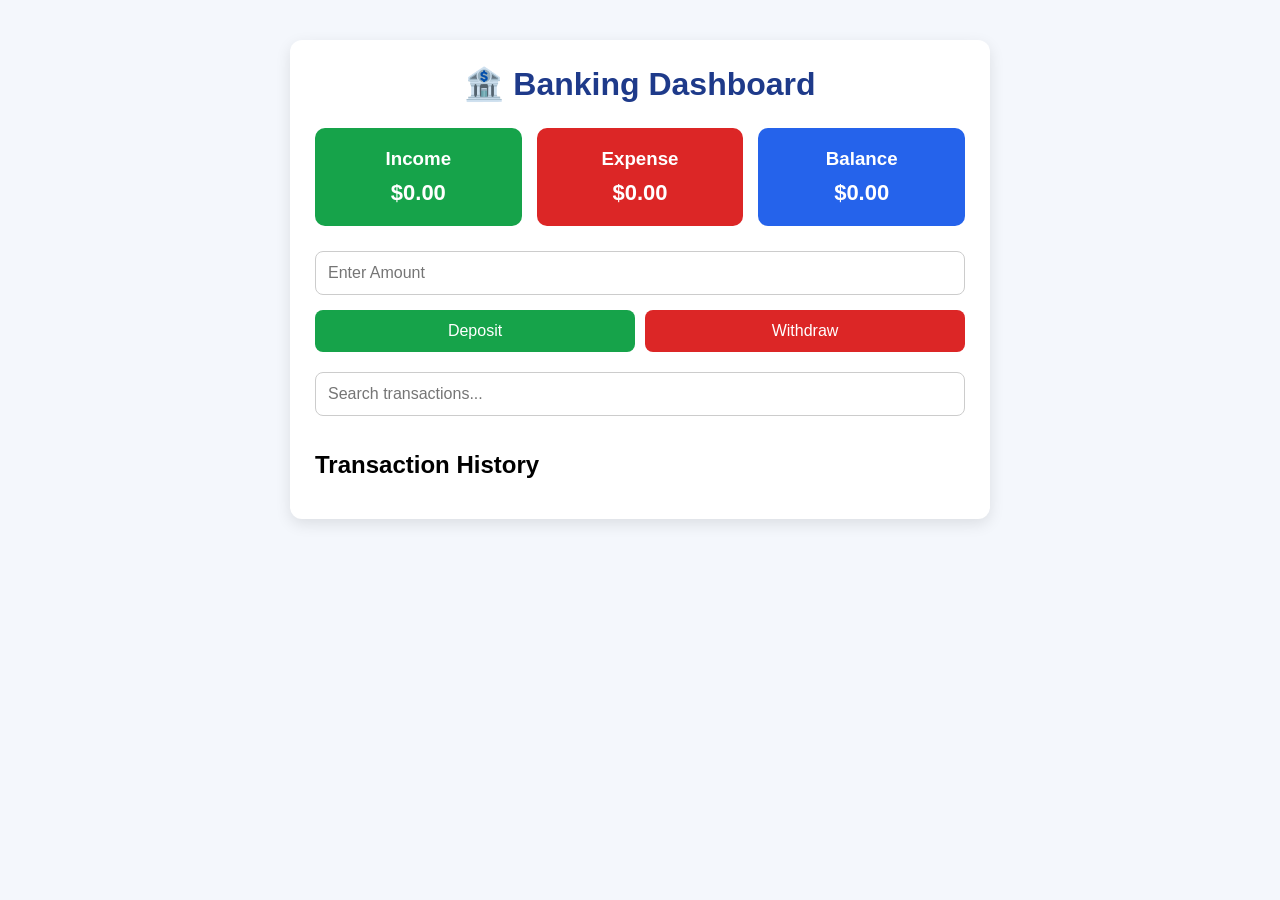
<file: banking-dashboard-project/index.html>
<!doctype html>
<html lang="en">
  <head>
    <meta charset="UTF-8" />
    <meta name="viewport" content="width=device-width, initial-scale=1.0" />
    <title>Banking Dashboard</title>
    <link rel="stylesheet" href="style.css" />
  </head>
  <body>
    <div class="container">
      <h1>🏦 Banking Dashboard</h1>

      <!-- Summary Cards -->
      <div class="summary">
        <div class="card income">
          <h3>Income</h3>
          <p id="income">$0.00</p>
        </div>

        <div class="card expense">
          <h3>Expense</h3>
          <p id="expense">$0.00</p>
        </div>

        <div class="card balance-card">
          <h3>Balance</h3>
          <p id="balance">$0.00</p>
        </div>
      </div>

      <!-- Amount Input -->
      <input type="number" id="amount" placeholder="Enter Amount" />

      <!-- Buttons -->
      <div class="buttons">
        <button id="depositBtn">Deposit</button>
        <button id="withdrawBtn">Withdraw</button>
      </div>

      <!-- Search -->
      <input type="text" id="search" placeholder="Search transactions..." />

      <!-- Transaction History -->
      <h2>Transaction History</h2>

      <div id="history"></div>
    </div>

    <script src="script.js"></script>
  </body>
</html>
</file>
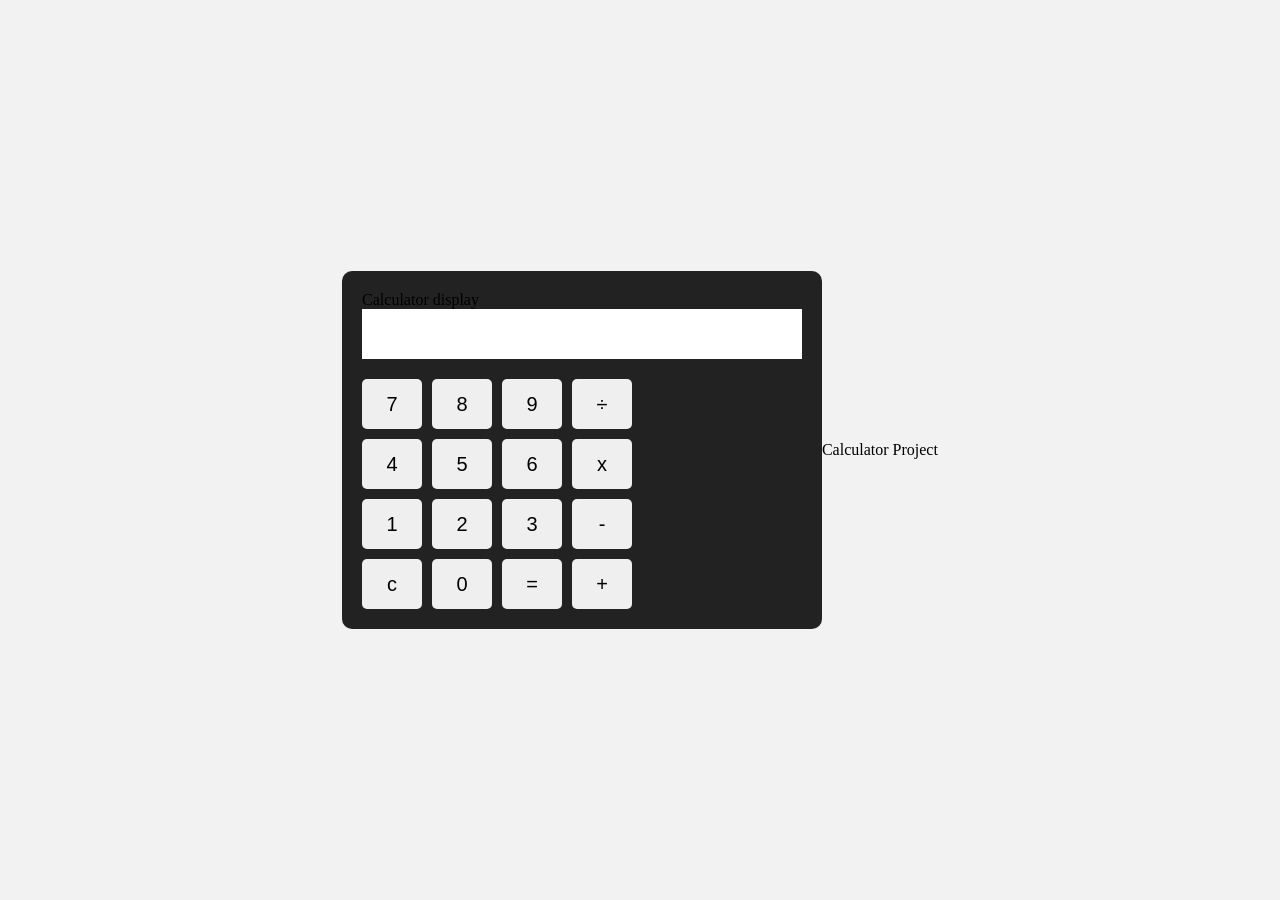
<file: calculator-project/index.html>
<!doctype html>
<html lang="en">
  <head>
    <meta charset="UTF-8" />
    <meta name="viewport" content="width=device-width, initial-scale=1.0" />
    <title>Calculator</title>

    <link rel="stylesheet" href="style.css" />
  </head>
  <body>
    <div class="calculator">
      <label for="display">Calculator display</label>
      <input type="text" id="display" class="display" readonly />

      <div class="buttons">
        <button id="seven">7</button>
        <button id="eight">8</button>
        <button id="nine">9</button>
        <button id="divide">÷</button>

        <button id="four">4</button>
        <button id="five">5</button>
        <button id="six">6</button>
        <button id="multiply">x</button>

        <button id="one">1</button>
        <button id="two">2</button>
        <button id="three">3</button>
        <button id="subtract">-</button>

        <button id="clear">c</button>
        <button id="zero">0</button>
        <button id="equals">=</button>
        <button id="add">+</button>
      </div>
    </div>

    <script src="script.js"></script>
  </body>
</html>
Calculator Project
</file>
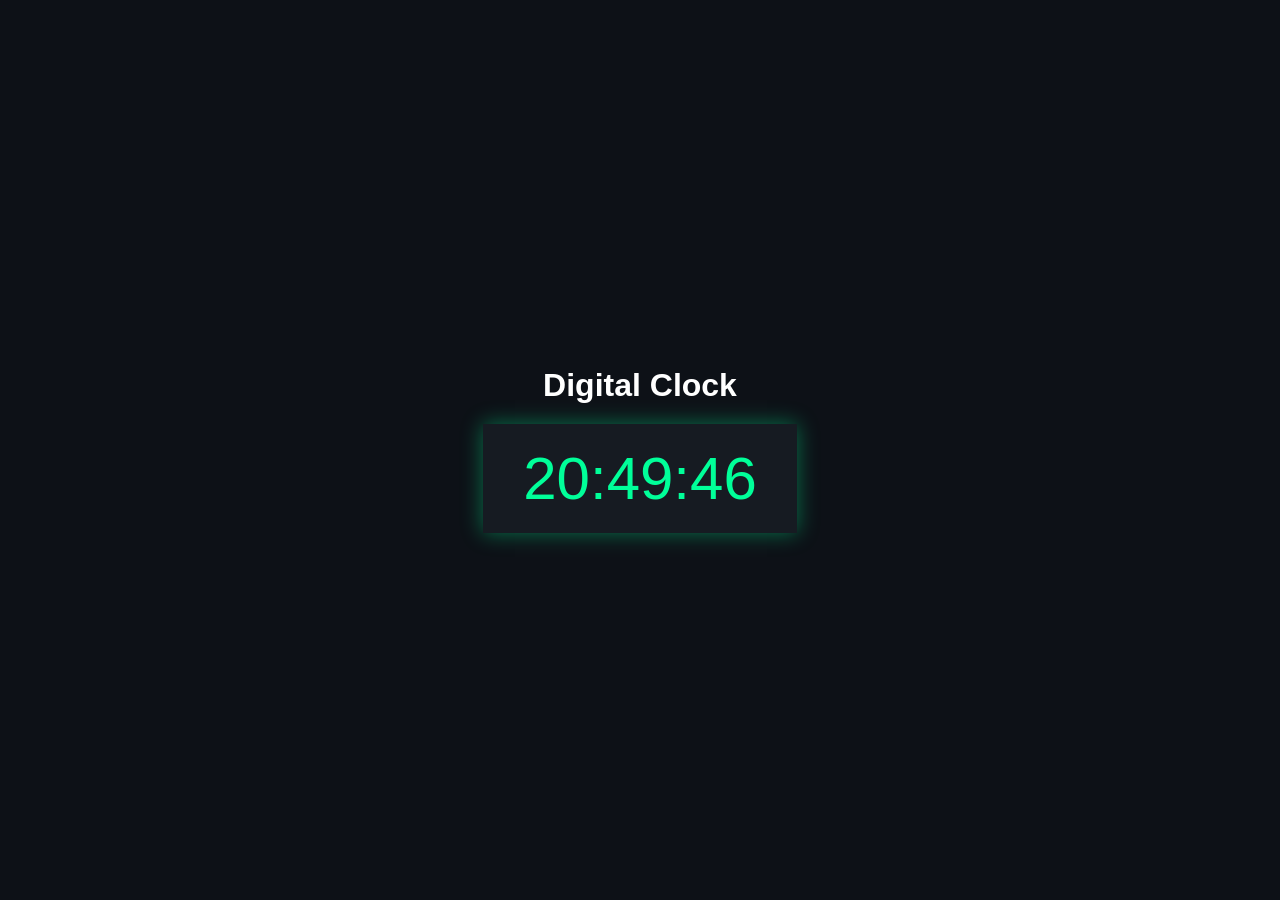
<file: digital-clock-project/index.html>
<!doctype html>
<html lang="en">
  <head>
    <meta charset="UTF-8" />
    <meta name="viewport" content="width=device-width, initial-scale=1.0" />
    <title>Digital Clock</title>
    <link rel="stylesheet" href="style.css" />
  </head>
  <body>
    <div class="container">
      <h1>Digital Clock</h1>

      <div id="clock">00:00:00</div>
    </div>

    <script src="script.js"></script>
  </body>
</html>
</file>
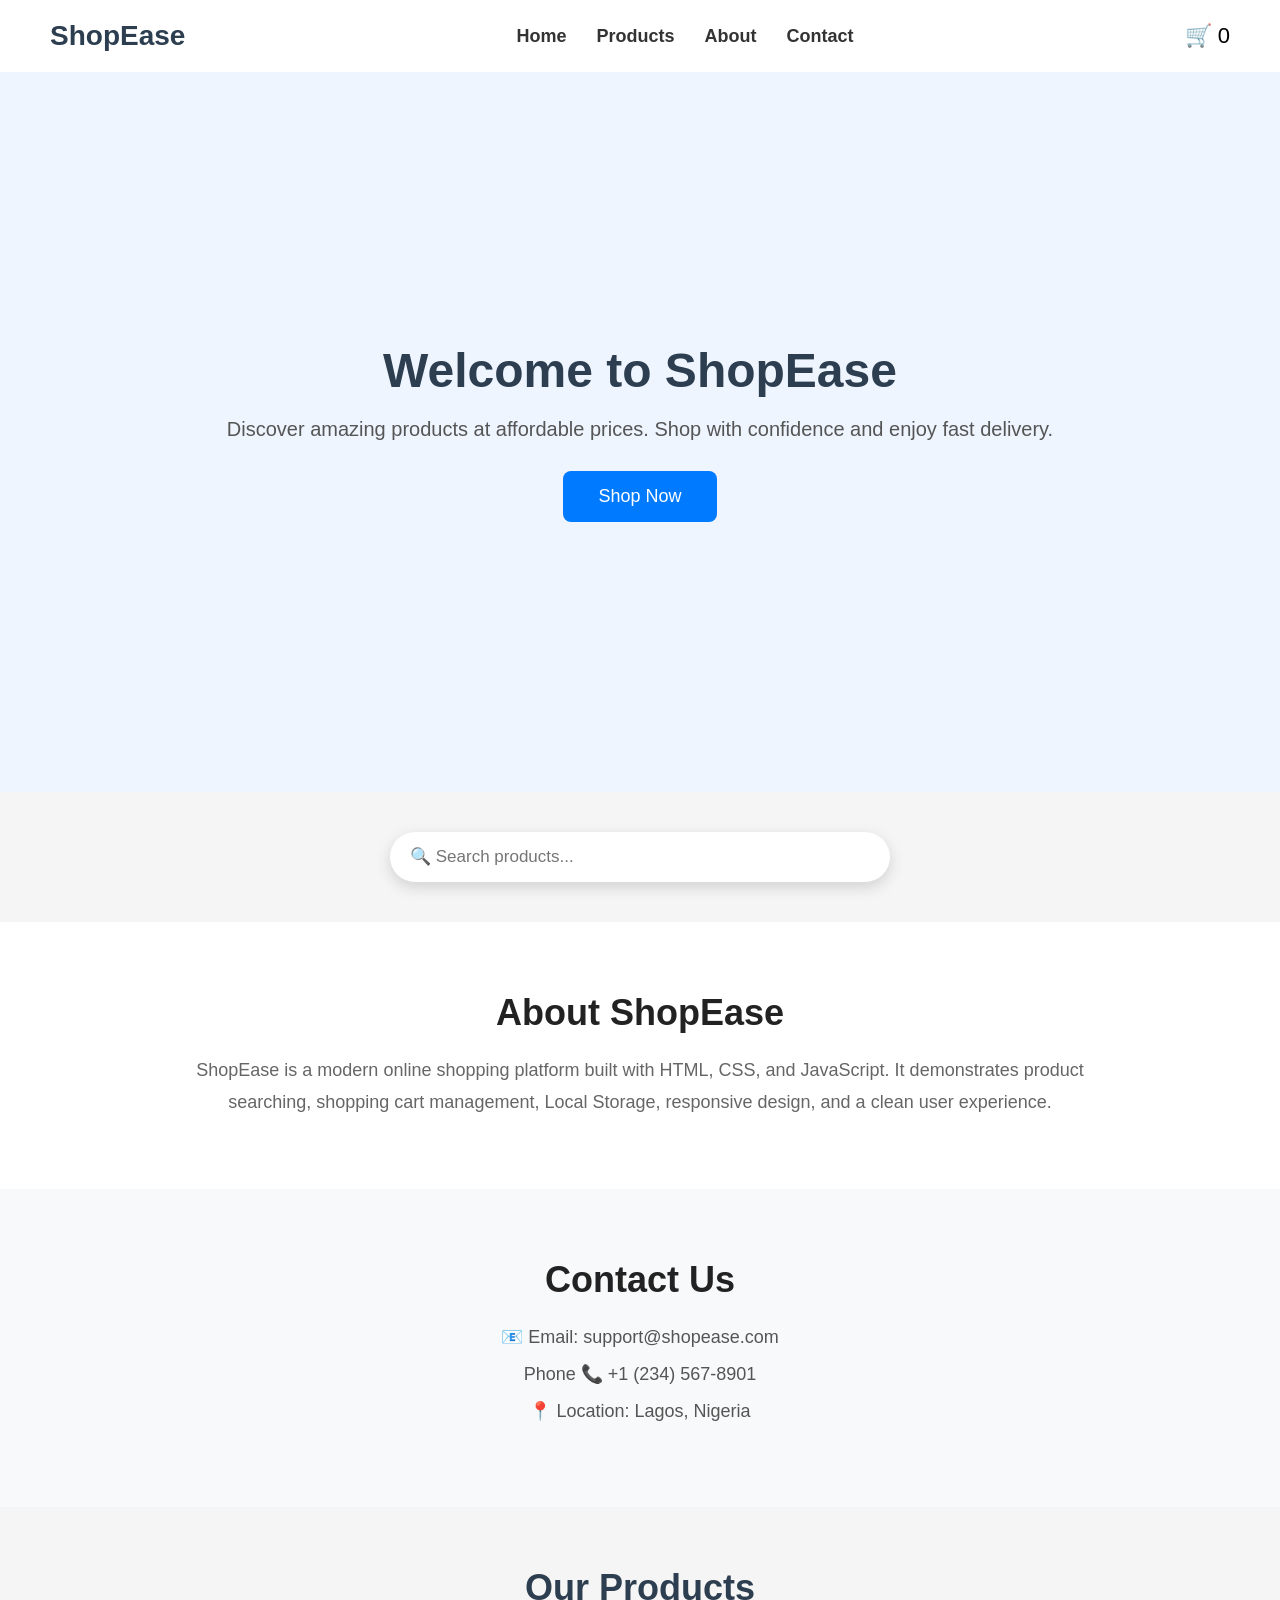
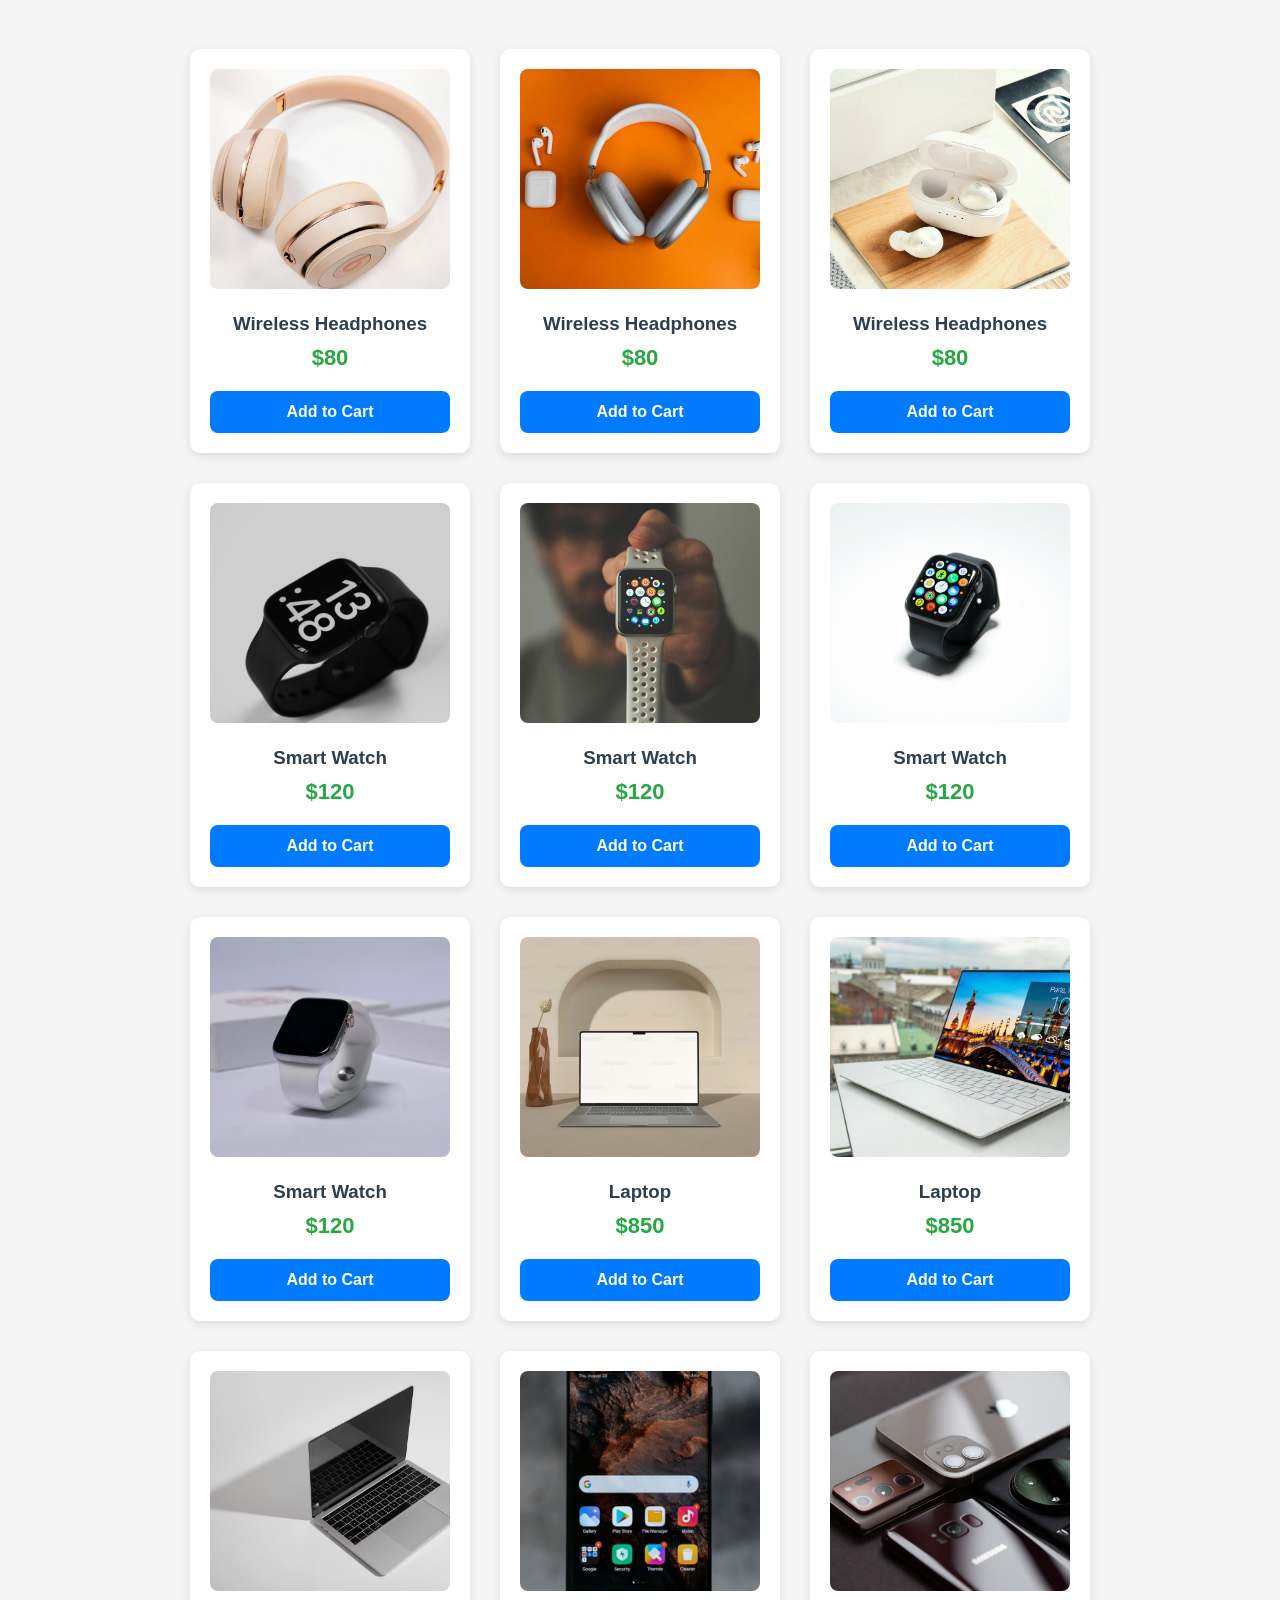
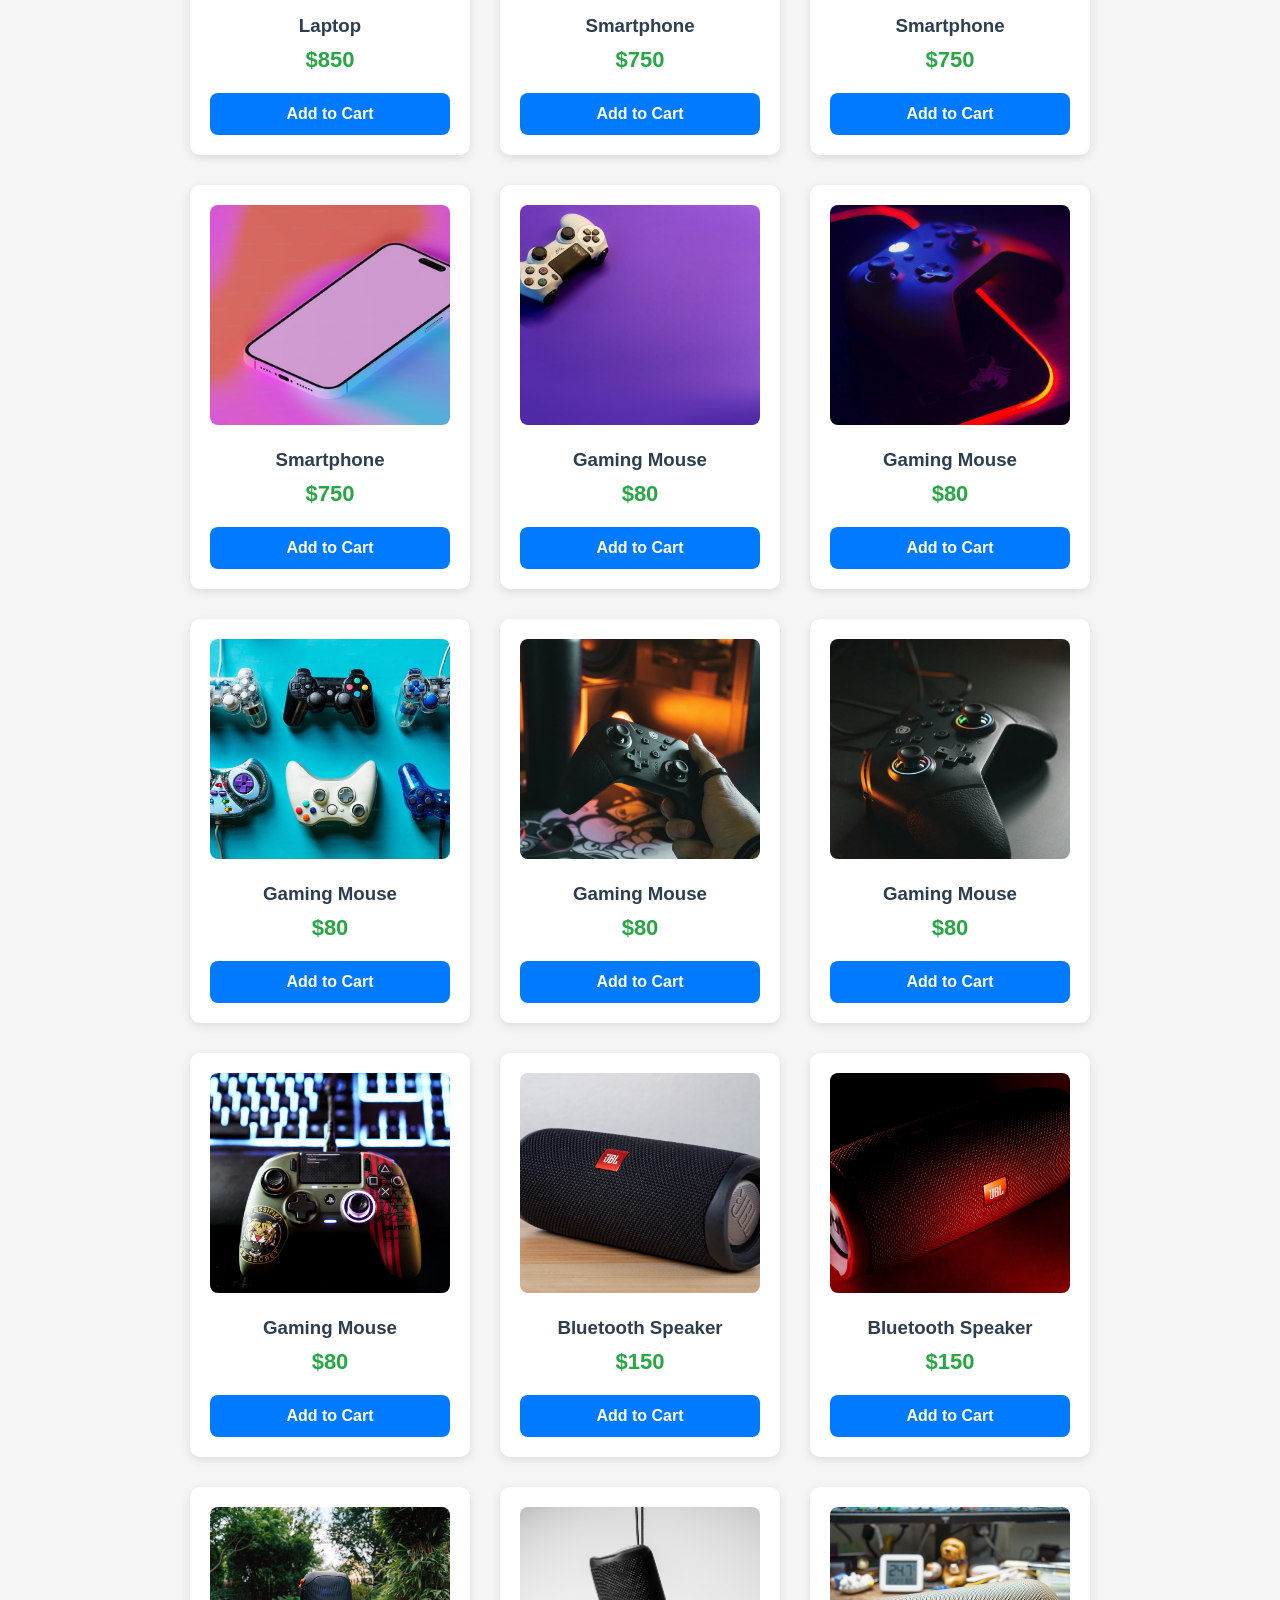
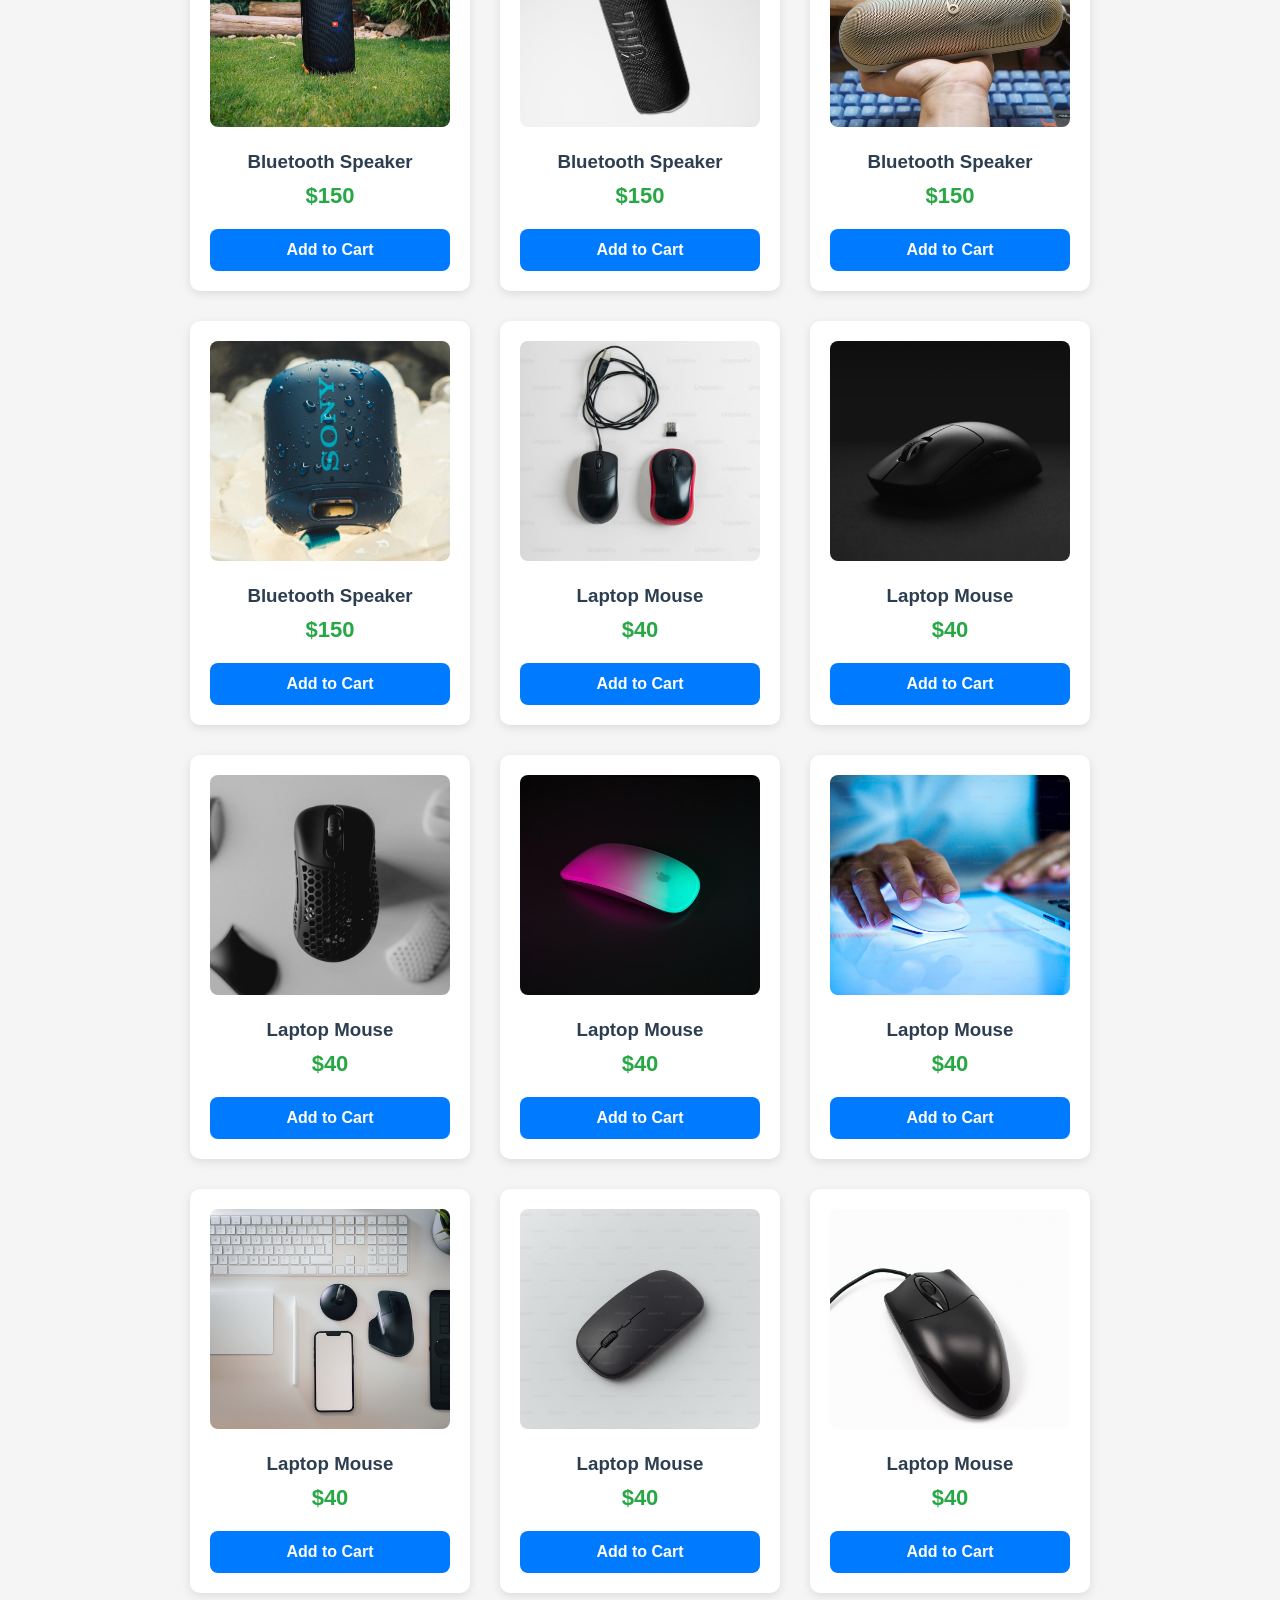
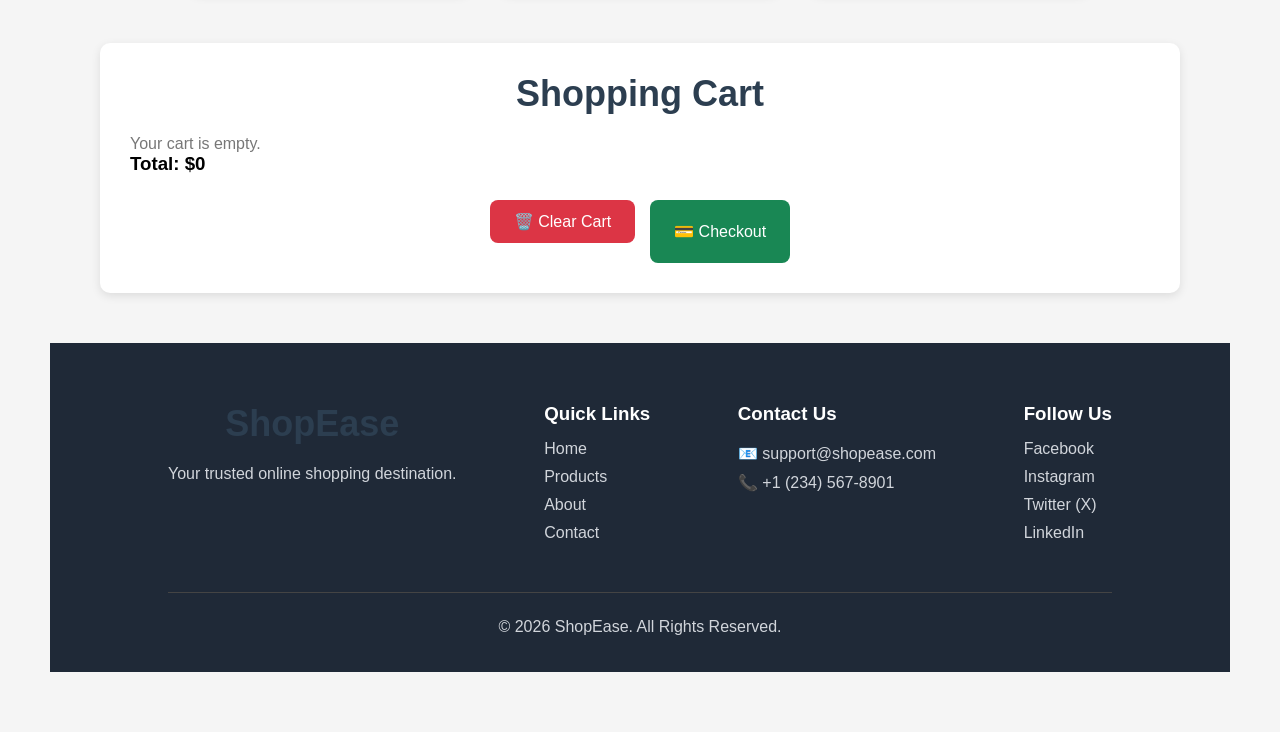
<file: e-commerce-shopping-cart-project/index.html>
<!doctype html>
<html lang="en">
  <head>
    <meta charset="UTF-8" />
    <meta name="viewport" content="width=device-width, initial-scale=1.0" />
    <title>Shopping Cart</title>

    <link rel="stylesheet" href="style.css" />
  </head>
  <body>
    <!-- ================= Header ================= -->

    <header>
      <nav class="navbar">
        <h1 class="logo">ShopEase</h1>

        <ul class="nav-links">
          <li><a href="#home">Home</a></li>
          <li><a href="#products">Products</a></li>
          <li><a href="#about">About</a></li>
          <li><a href="#contact">Contact</a></li>
        </ul>

        <div class="cart-icon">🛒 <span id="cart-count">0</span></div>
      </nav>
    </header>

    <!-- ================= Hero Section ================= -->

    <section id="home" class="hero">
      <div class="hero-content">
        <h2>Welcome to ShopEase</h2>

        <p>
          Discover amazing products at affordable prices. Shop with confidence
          and enjoy fast delivery.
        </p>

        <button class="shop-btn" id="shop-btn">Shop Now</button>
      </div>
    </section>

    <!-- ================= Search ================= -->

    <div class="search-container">
      <input
        type="text"
        id="search-input"
        placeholder="🔍 Search products..."
      />
    </div>

    <!-- ================= About ================= -->

    <section id="about" class="about">
      <h2>About ShopEase</h2>

      <p>
        ShopEase is a modern online shopping platform built with HTML, CSS, and
        JavaScript. It demonstrates product searching, shopping cart management,
        Local Storage, responsive design, and a clean user experience.
      </p>
    </section>

    <!-- ================= Contact ================= -->

    <section id="contact" class="contact">
      <h2>Contact Us</h2>

      <p>📧 Email: support@shopease.com</p>

      <p>Phone 📞 +1 (234) 567-8901</p>

      <p>📍 Location: Lagos, Nigeria</p>
    </section>

    <section id="products" class="products">
      <h2>Our Products</h2>

      <div class="product-container">
        <!-- Headphones -->
        <div class="product-card">
          <img src="images/headphones.jpg 1.jpeg" alt="Wireless Headphones" />
          <h3>Wireless Headphones</h3>
          <p>$80</p>
          <button class="add-cart-btn">Add to Cart</button>
        </div>

        <div class="product-card">
          <img src="images/headphones.jpg 2.jpeg" alt="Wireless Headphones" />
          <h3>Wireless Headphones</h3>
          <p>$80</p>
          <button class="add-cart-btn">Add to Cart</button>
        </div>

        <div class="product-card">
         <img src="images/headphones.jpg 3.jpeg" alt="Wireless Headphones" />
          <h3>Wireless Headphones</h3>
          <p>$80</p>
          <button class="add-cart-btn">Add to Cart</button>
        </div>

        <!-- Watches -->
        <div class="product-card">
          <img src="images/watch.jpg 1.jpeg" alt="Smart Watch" />
          <h3>Smart Watch</h3>
          <p>$120</p>
          <button class="add-cart-btn">Add to Cart</button>
        </div>

        <div class="product-card">
          <img src="images/watch.jpg 2.jpeg" alt="Smart Watch" />
          <h3>Smart Watch</h3>
          <p>$120</p>
          <button class="add-cart-btn">Add to Cart</button>
        </div>

        <div class="product-card">
          <img src="images/watch.jpg 3.jpeg" alt="Smart Watch" />
          <h3>Smart Watch</h3>
          <p>$120</p>
          <button class="add-cart-btn">Add to Cart</button>
        </div>

        <div class="product-card">
          <img src="images/watch.jpg 4.jpeg" alt="Smart Watch" />
          <h3>Smart Watch</h3>
          <p>$120</p>
          <button class="add-cart-btn">Add to Cart</button>
        </div>

        <!-- Laptops -->
        <div class="product-card">
          <img src="images/Laptop.jpg 1.jpeg" alt="Laptop" />
          <h3>Laptop</h3>
          <p>$850</p>
          <button class="add-cart-btn">Add to Cart</button>
        </div>

        <div class="product-card">
          <img src="images/Laptop.jpg 2.jpeg" alt="Laptop" />
          <h3>Laptop</h3>
          <p>$850</p>
          <button class="add-cart-btn">Add to Cart</button>
        </div>

        <div class="product-card">
          <img src="images/Laptop.jpg 3.jpeg" alt="Laptop" />
          <h3>Laptop</h3>
          <p>$850</p>
          <button class="add-cart-btn">Add to Cart</button>
        </div>

        <!-- Smartphones -->
        <div class="product-card">
          <img src="images/Smartphone.jpg 1.jpeg" alt="Smartphone" />
          <h3>Smartphone</h3>
          <p>$750</p>
          <button class="add-cart-btn">Add to Cart</button>
        </div>

        <div class="product-card">
          <img src="images/Smartphone.jpg 2.jpeg" alt="Smartphone" />
          <h3>Smartphone</h3>
          <p>$750</p>
          <button class="add-cart-btn">Add to Cart</button>
        </div>

        <div class="product-card">
          <img src="images/Smartphone.jpg 3.jpeg" alt="Smartphone" />
          <h3>Smartphone</h3>
          <p>$750</p>
          <button class="add-cart-btn">Add to Cart</button>
        </div>

        <!-- Gaming Mouse -->
        <div class="product-card">
          <img src="images/Gaming mouse.jpg 1.jpeg" alt="Gaming Mouse" />
          <h3>Gaming Mouse</h3>
          <p>$80</p>
          <button class="add-cart-btn">Add to Cart</button>
        </div>

        <div class="product-card">
          <img src="images/Gaming mouse.jpg 2.jpeg" alt="Gaming Mouse" />
          <h3>Gaming Mouse</h3>
          <p>$80</p>
          <button class="add-cart-btn">Add to Cart</button>
        </div>

        <div class="product-card">
         <img src="images/Gaming mouse.jpg 3.jpeg" alt="Gaming Mouse" />
          <h3>Gaming Mouse</h3>
          <p>$80</p>
          <button class="add-cart-btn">Add to Cart</button>
        </div>

        <div class="product-card">
          <img src="images/Gaming mouse.jpg 4.jpeg" alt="Gaming Mouse" />
          <h3>Gaming Mouse</h3>
          <p>$80</p>
          <button class="add-cart-btn">Add to Cart</button>
        </div>

        <div class="product-card">
          <img src="images/Gaming mouse.jpg 5.jpeg" alt="Gaming Mouse" />
          <h3>Gaming Mouse</h3>
          <p>$80</p>
          <button class="add-cart-btn">Add to Cart</button>
        </div>

        <div class="product-card">
          <img src="images/Gaming mouse.jpg 6.jpeg" alt="Gaming Mouse" />
          <h3>Gaming Mouse</h3>
          <p>$80</p>
          <button class="add-cart-btn">Add to Cart</button>
        </div>

        <!-- Bluetooth Speakers -->
        <div class="product-card">
          <img src="images/Bluetooth speaker.jpg 1.jpeg" alt="Bluetooth Speaker" />
          <h3>Bluetooth Speaker</h3>
          <p>$150</p>
          <button class="add-cart-btn">Add to Cart</button>
        </div>

        <div class="product-card">
          <img src="images/Bluetooth speaker.jpg 2.jpeg" alt="Bluetooth Speaker" />
          <h3>Bluetooth Speaker</h3>
          <p>$150</p>
          <button class="add-cart-btn">Add to Cart</button>
        </div>

        <div class="product-card">
          <img src="images/Bluetooth speaker.jpg 3.jpeg" alt="Bluetooth Speaker" />
          <h3>Bluetooth Speaker</h3>
          <p>$150</p>
          <button class="add-cart-btn">Add to Cart</button>
        </div>

        <div class="product-card">
          <img src="images/Bluetooth speaker.jpg 4.jpeg" alt="Bluetooth Speaker" />
          <h3>Bluetooth Speaker</h3>
          <p>$150</p>
          <button class="add-cart-btn">Add to Cart</button>
        </div>

        <div class="product-card">
          <img src="images/Bluetooth speaker.jpg 5.jpeg" alt="Bluetooth Speaker" />
          <h3>Bluetooth Speaker</h3>
          <p>$150</p>
          <button class="add-cart-btn">Add to Cart</button>
        </div>

        <div class="product-card">
          <img src="images/Bluetooth speaker.jpg 6.jpeg" alt="Bluetooth Speaker" />
          <h3>Bluetooth Speaker</h3>
          <p>$150</p>
          <button class="add-cart-btn">Add to Cart</button>
        </div>

        <!-- Laptop Mouse -->
        <div class="product-card">
          <img src="images/Laptop mouse.jpg 1.jpeg" alt="Laptop Mouse" />
          <h3>Laptop Mouse</h3>
          <p>$40</p>
          <button class="add-cart-btn">Add to Cart</button>
        </div>

        <div class="product-card">
          <img src="images/Laptop mouse.jpg 2.jpeg" alt="Laptop Mouse" />
          <h3>Laptop Mouse</h3>
          <p>$40</p>
          <button class="add-cart-btn">Add to Cart</button>
        </div>

        <div class="product-card">
          <img src="images/Laptop mouse.jpg 3.jpeg" alt="Laptop Mouse" />
          <h3>Laptop Mouse</h3>
          <p>$40</p>
          <button class="add-cart-btn">Add to Cart</button>
        </div>

        <div class="product-card">
          <img src="images/Laptop mouse.jpg 4.jpeg" alt="Laptop Mouse" />
          <h3>Laptop Mouse</h3>
          <p>$40</p>
          <button class="add-cart-btn">Add to Cart</button>
        </div>

        <div class="product-card">
          <img src="images/Laptop mouse.jpg 5.jpeg" alt="Laptop Mouse" />
          <h3>Laptop Mouse</h3>
          <p>$40</p>
          <button class="add-cart-btn">Add to Cart</button>
        </div>

        <div class="product-card">
         <img src="images/Laptop mouse.jpg 6.jpeg" alt="Laptop Mouse" />
          <h3>Laptop Mouse</h3>
          <p>$40</p>
          <button class="add-cart-btn">Add to Cart</button>
        </div>

        <div class="product-card">
          <img src="images/Laptop mouse.jpg 7.jpeg" alt="Laptop Mouse" />
          <h3>Laptop Mouse</h3>
          <p>$40</p>
          <button class="add-cart-btn">Add to Cart</button>
        </div>

        <div class="product-card">
          <img src="images/Laptop mouse.jpg 8.jpeg" alt="Laptop Mouse" />
          <h3>Laptop Mouse</h3>
          <p>$40</p>
          <button class="add-cart-btn">Add to Cart</button>
        </div>
      </div>

      <section class="cart">
        <h2>Shopping Cart</h2>

        <div id="cart-items">
          <p>Your cart is empty.</p>
        </div>

        <h3>Total: <span id="total-price">$0</span></h3>


        <div class="cart-buttons">
          <button id="clear-cart-btn">🗑️ Clear Cart</button>
          <button id="checkout-btn">💳 Checkout</button>
        </div>
      </section>

      <!-- ================= Footer ================= -->

      <footer class="footer">
        <div class="footer-container">
          <div class="footer-logo">
            <h2>ShopEase</h2>
            <p>Your trusted online shopping destination.</p>
          </div>

          <div class="footer-links">
            <h3>Quick Links</h3>

            <a href="#home">Home</a>
            <a href="#products">Products</a>
            <a href="#about">About</a>
            <a href="#contact">Contact</a>
          </div>

          <div class="footer-contact">
            <h3>Contact Us</h3>

            <p>📧 support@shopease.com</p>
            <p>📞 +1 (234) 567-8901</p>
          </div>

          <div class="footer-social">
            <h3>Follow Us</h3>

            <a href="#">Facebook</a>
            <a href="#">Instagram</a>
            <a href="#">Twitter (X)</a>
            <a href="#">LinkedIn</a>
          </div>
        </div>

        <hr />

        <p class="copyright">© 2026 ShopEase. All Rights Reserved.</p>
      </footer>
    </section>
    <script src="script.js"></script>
  </body>
</html>
</file>
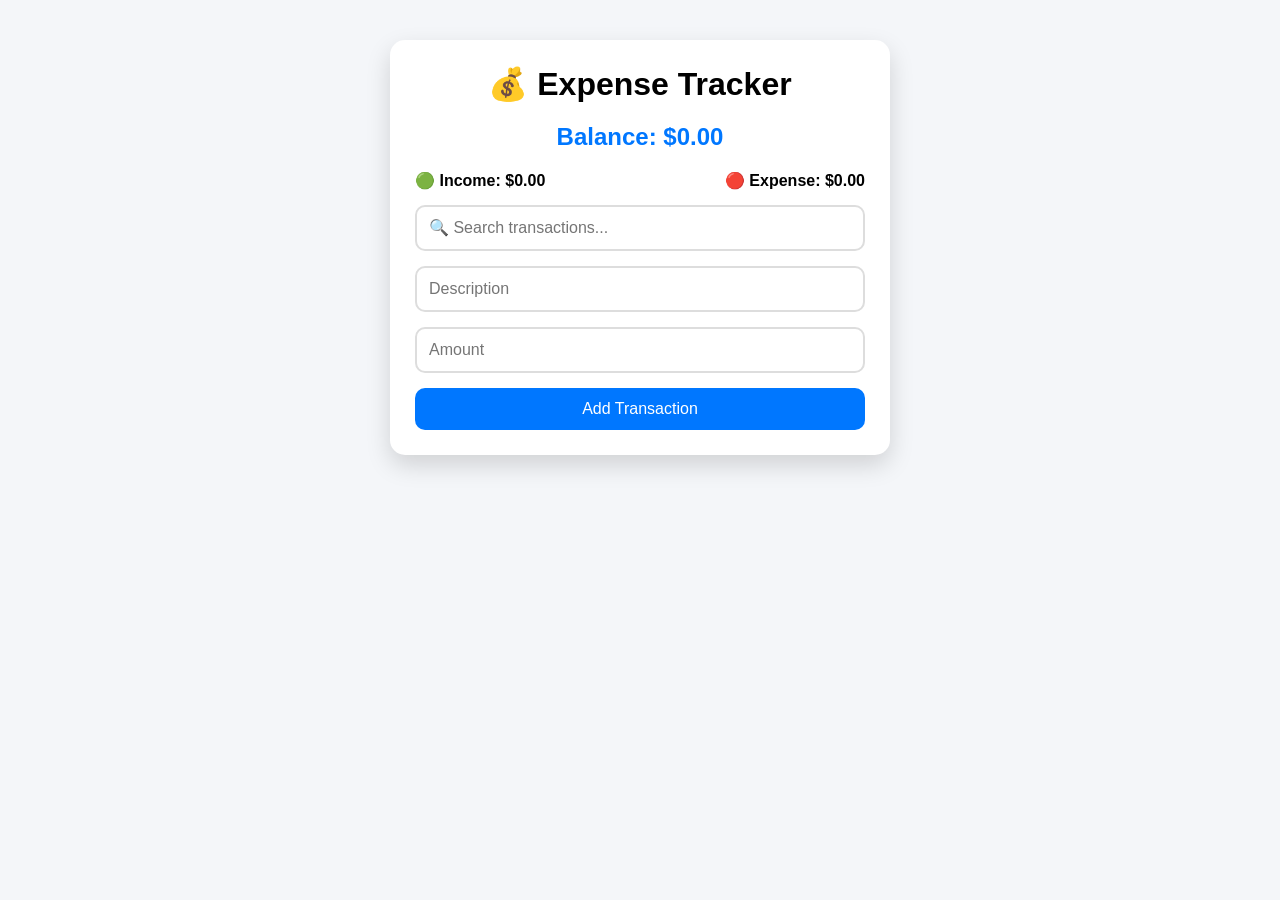
<file: expense-tracker-project/index.html>
<!doctype html>
<html lang="en">
  <head>
    <meta charset="UTF-8" />
    <meta name="viewport" content="width=device-width, initial-scale=1.0" />
    <title>Expense Tracker</title>
    <link rel="stylesheet" href="style.css" />
  </head>
  <body>
    <div class="container">
      <h1>💰 Expense Tracker</h1>

      <h2 id="balance">Balance: $0.00</h2>
      <div class="summary">
        <h3 id="income">🟢 Income: $0.00</h3>

        <h3 id="expense">🔴 Expense: $0.00</h3>
      </div>

      <input
        type="text"
        id="searchInput"
        placeholder="🔍 Search transactions..."
      />

      <input type="text" id="description" placeholder="Description" />

      <input type="number" id="amount" placeholder="Amount" />

      <button id="addBtn">Add Transaction</button>

      <div id="transactionList"></div>
    </div>

    <script src="script.js"></script>
  </body>
</html>
</file>
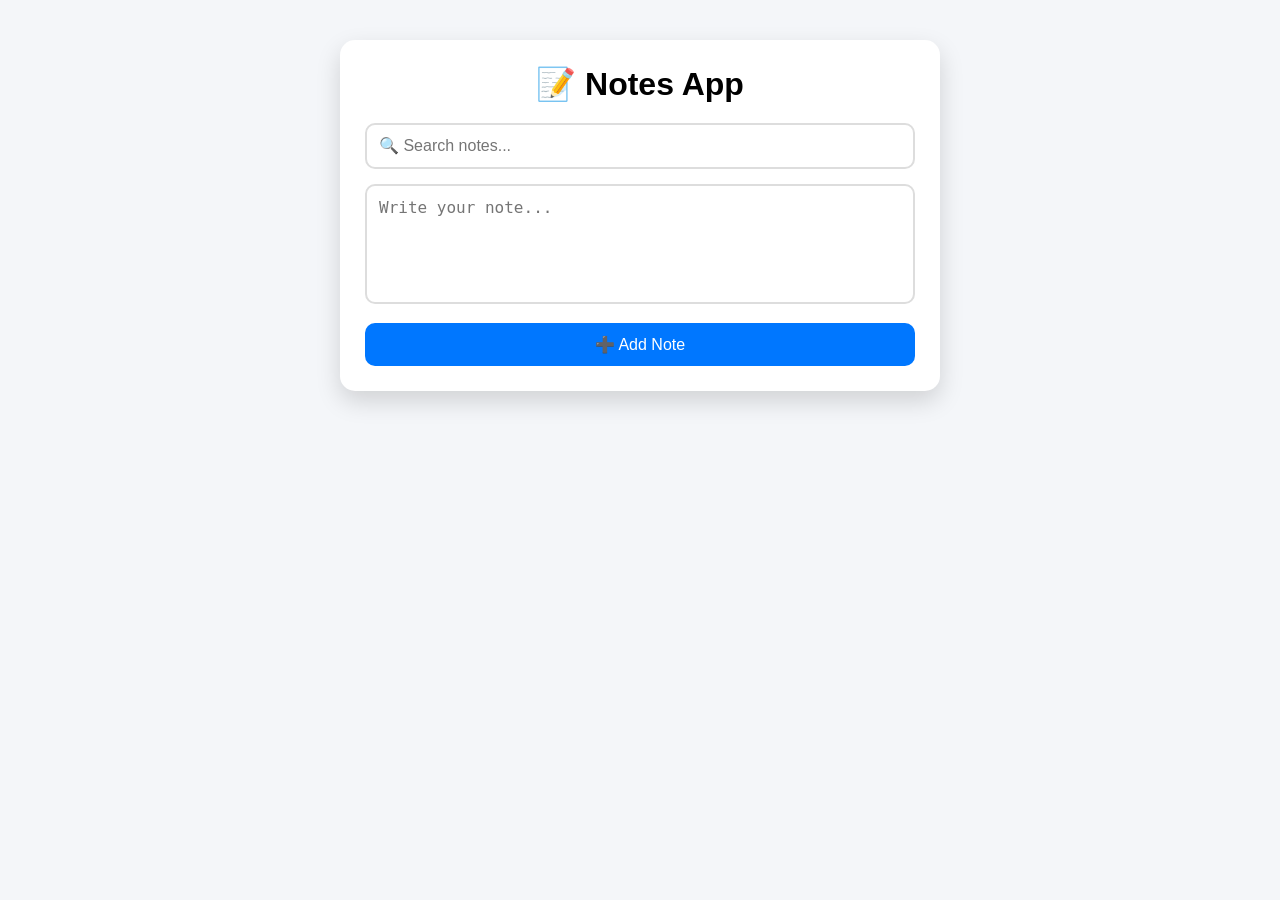
<file: notes-app-project/index.html>
<!doctype html>
<html lang="en">
  <head>
    <meta charset="UTF-8" />
    <meta name="viewport" content="width=device-width, initial-scale=1.0" />
    <title>Notes App</title>
    <link rel="stylesheet" href="style.css" />
  </head>
  <body>
    <div class="container">
      <h1>📝 Notes App</h1>

      <input type="text" id="searchInput" placeholder="🔍 Search notes..." />

      <textarea id="noteInput" placeholder="Write your note..."></textarea>

      <button id="addBtn">➕ Add Note</button>

      <div id="notesContainer"></div>
    </div>

    <script src="script.js"></script>
  </body>
</html>
</file>
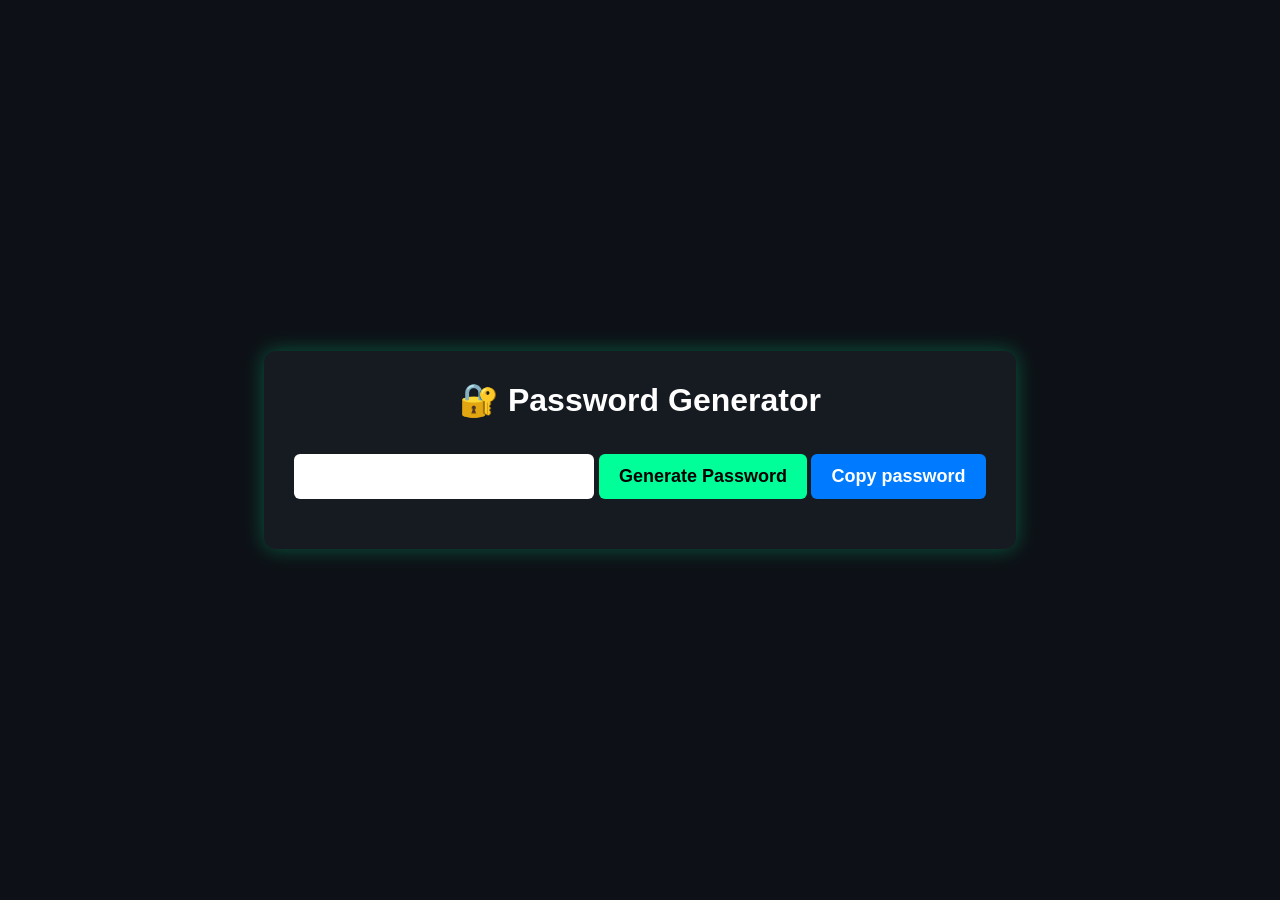
<file: password-generator-project/index.html>
<!doctype html>
<html lang="en">
  <head>
    <meta charset="UTF-8" />
    <meta name="viewport" content="width=device-width, initial-scale=1.0" />
    <title>Password Generator</title>
    <link rel="stylesheet" href="style.css" />
  </head>
  <body>
    <div class="container">
      <h1>🔐 Password Generator</h1>

      <input type="text" id="password" randonly>

      <button id="generateBtn">Generate Password</button>
      <button id="copyBtn">Copy password</button>
    </div>
    <script src="script.js"></script>
  </body>
</html>
</file>
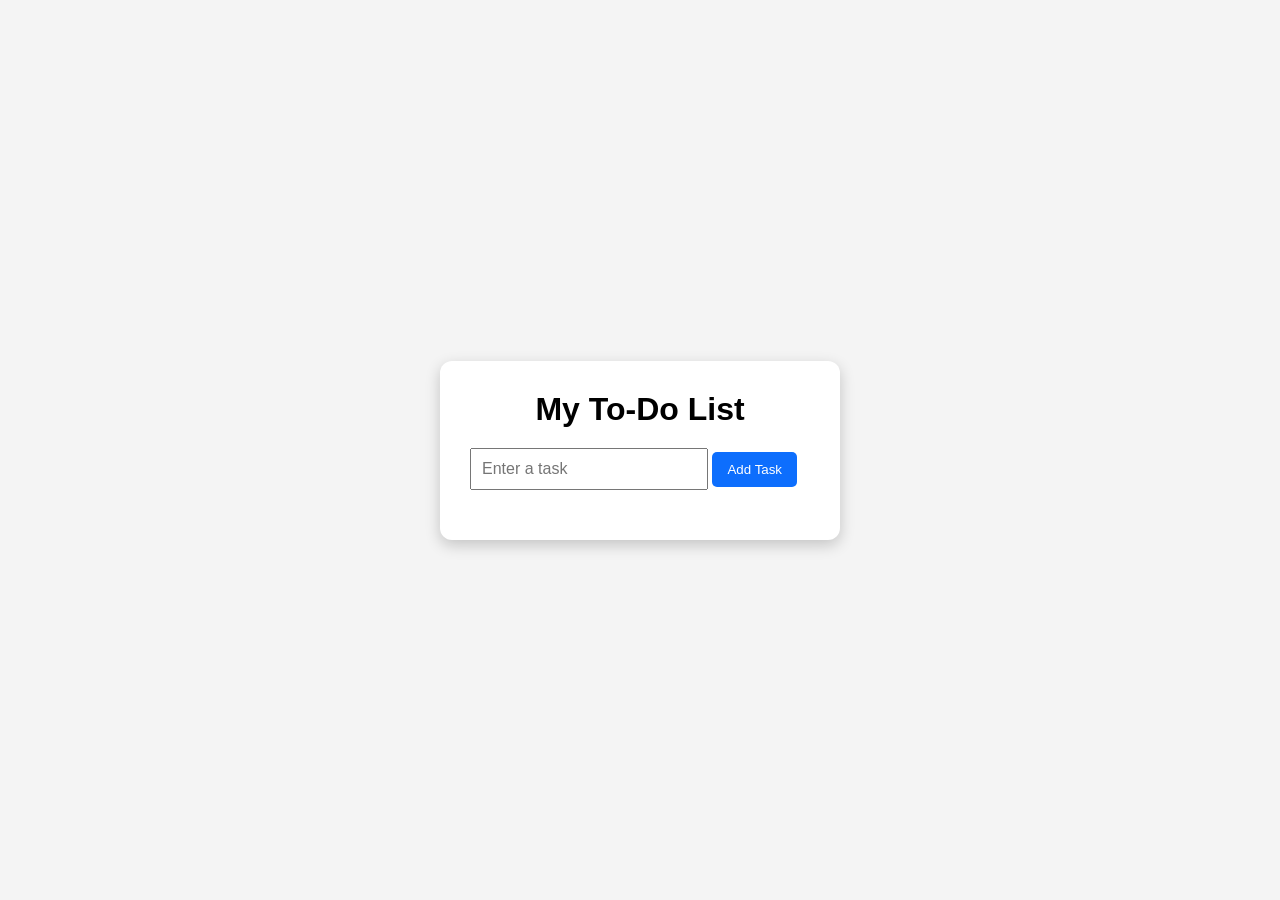
<file: to-do-list-project/index.html>
<!doctype html>
<html lang="en">
  <head>
    <meta charset="UTF-8" />
    <meta name="viewport" content="width=device-width, initial-scale=1.0" />
    <title>To-Do List</title>
    <link rel="stylesheet" href="style.css" />
  </head>
  <body>
    <div class="container">
      <h1>My To-Do List</h1>
      <input type="text" id="taskInput" placeholder="Enter a task" />

      <button id="addBtn">Add Task</button>

      <ul id="taskList"></ul>
    </div>

    <script src="script.js"></script>
  </body>
</html>
</file>
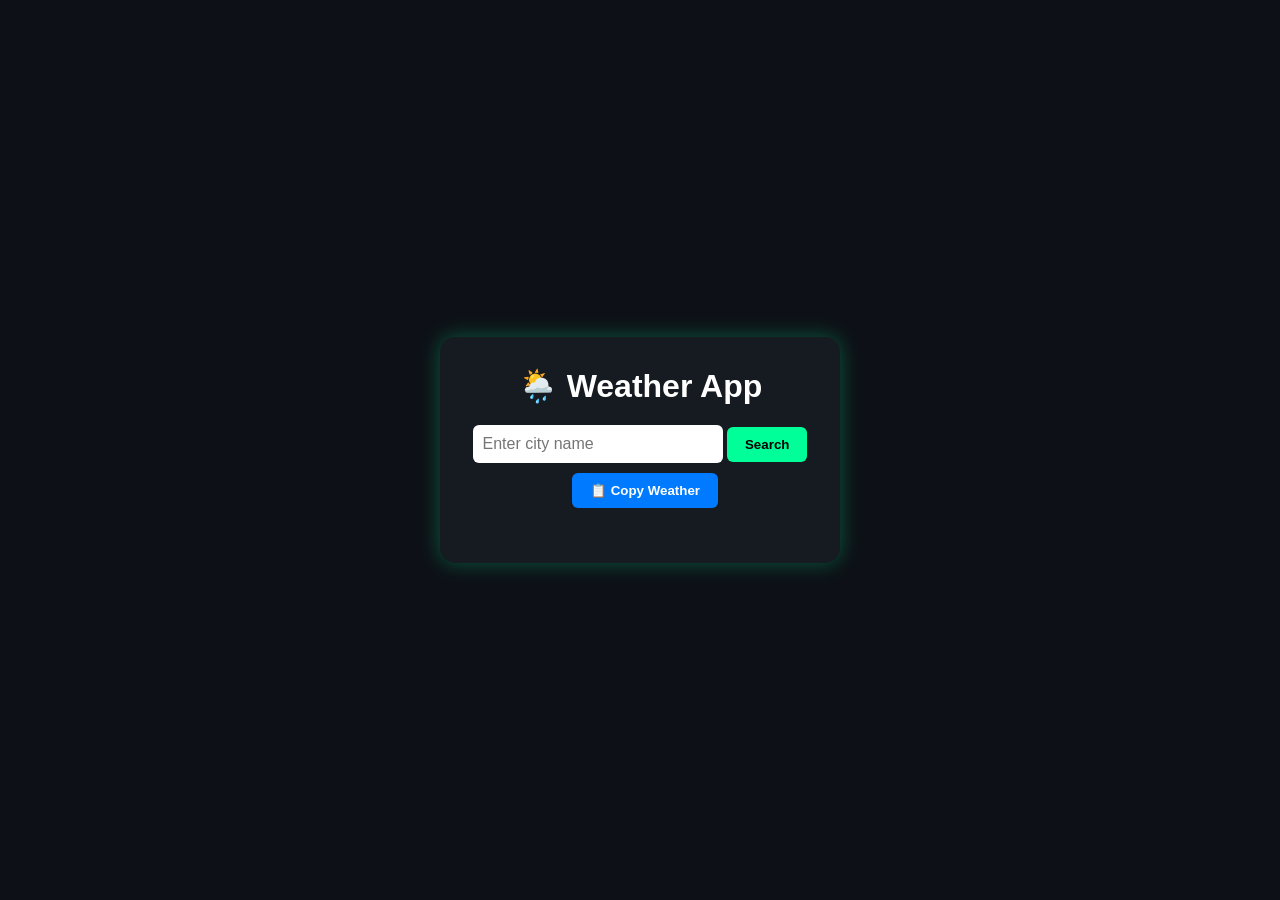
<file: weather-app-project/index.html>
<!doctype html>
<html lang="en">
  <head>
    <meta charset="UTF-8" />
    <meta name="viewport" content="width=device-width, initial-scale=1.0" />
    <title>Weather App</title>
    <link rel="stylesheet" href="style.css" />
  </head>
  <body>
    <div class="container">
      <h1>🌦️ Weather App</h1>
      <input type="text" id="cityInput" placeholder="Enter city name" />
      <button id="searchBtn">Search</button>
      <button id="copyBtn">📋 Copy Weather</button>
      <div id="weatherResult"></div>
    </div>

    <script src="script.js"></script>
  </body>
</html>
</file>
<file: banking-dashboard-project/style.css>
html {
  scroll-behavior: smooth;
}
* {
  margin: 0;
  padding: 0;
  box-sizing: border-box;
}

body {
  font-family: Arial, sans-serif;
  background: #f4f7fc;
  display: flex;
  justify-content: center;
  padding: 40px;
}

.container {
  width: 100%;
  max-width: 700px;
  background: white;
  padding: 25px;
  border-radius: 12px;
  box-shadow: 0 5px 15px rgba(0, 0, 0, 0.1);
}

h1 {
  text-align: center;
  margin-bottom: 25px;
  color: #1e3a8a;
}

.summary {
  display: flex;
  gap: 15px;
  margin-bottom: 25px;
}

.card {
  flex: 1;
  padding: 20px;
  border-radius: 10px;
  text-align: center;
  color: white;
}

.income {
  background: #16a34a;
}

.expense {
  background: #dc2626;
}

.balance-card {
  background: #2563eb;
}

.card h3 {
  margin-bottom: 10px;
}

.card p {
  font-size: 22px;
  font-weight: bold;
}

input {
  width: 100%;
  padding: 12px;
  margin-bottom: 15px;
  border: 1px solid #ccc;
  border-radius: 8px;
  font-size: 16px;
}

.buttons {
  display: flex;
  gap: 10px;
  margin-bottom: 20px;
}

button {
  flex: 1;
  padding: 12px;
  border: none;
  border-radius: 8px;
  color: white;
  font-size: 16px;
  cursor: pointer;
}

#depositBtn {
  background: #16a34a;
  color: white;
}

#withdrawBtn {
  background: #dc2626;
  color: white;
}

button {
  border: none;
  padding: 12px;
  border-radius: 8px;
  cursor: pointer;
  font-size: 16px;
}

h2 {
  margin: 20px 0 15px;
}

.transaction {
  display: flex;
  justify-content: space-between;
  align-items: center;
  background: #ffffff;
  padding: 18px;
  margin-bottom: 15px;
  border-radius: 10px;
  box-shadow: 0 2px 8px rgba(0, 0, 0, 0.08);
  border-left: 6px solid #2563eb;
  transition: 0.3s;
}

.transaction:hover {
  transform: translateY(-3px);
}

.transaction small {
  display: block;
  color: gray;
  margin-top: 5px;
}

@media (max-width: 600px) {
  .summary {
    flex-direction: column;
  }

  .buttons {
    flex-direction: column;
  }
}

.delete-btn {
  background: #ef4444;
  color: white;
  border: none;
  padding: 8px 14px;
  border-radius: 8px;
  cursor: pointer;
  transition: 0.3s;
}

.delete-btn:hover {
  background: #b91c1c;
}

.delete-btn:hover {
  background-color: #b91c1c;
}

.right {
  display: flex;
  align-items: center;
  gap: 15px;
}
</file>
<file: calculator-project/style.css>
body {
  margin: 0;
  display: flex;
  justify-content: center;
  align-items: center;
  height: 100vh;
  background-color: #f2f2f2;
}

.calculator {
  background-color: #222;
  padding: 20px;
  border-radius: 10px;
}

.buttons {
  display: grid;
  grid-template-columns: repeat(4, 60px);
  gap: 10px;
}

.display {
  width: 100%;
  height: 50px;
  font-size: 24px;
  text-align: right;
  margin-bottom: 20px;
  box-sizing: border-box;
  padding: 10px;
  border: none;
}

button {
  width: 100%;
  height: 50px;
  font-size: 20px;
  cursor: pointer;
  border: none;
  border-radius: 5px;
}
</file>
<file: digital-clock-project/style.css>
* {
  margin: 0;
  padding: 0;
  box-sizing: border-box;
  font-family: Arial, sans-serif;
}

body {
  background: #0d1117;
  display: flex;
  justify-content: center;
  align-items: center;
  height: 100vh;
}

.container {
  text-align: center;
}

h1 {
  color: white;
  margin-bottom: 20px;
}

#clock {
  font-size: 60px;
  color: #00ff99;
  background: #161b22;
  padding: 20px 40px;
  box-shadow: 0 0 20px rgba(0, 255, 153, 0.4);
}
</file>
<file: e-commerce-shopping-cart-project/style.css>
/* CSS Reset */
html {
  scroll-behavior: smooth;
}

* {
  margin: 0;
  padding: 0;
  box-sizing: border-box;
}

body {
  font-family: Arial, sans-serif;
  background-color: #f5f5f5;
}

.navbar {
  display: flex;
  justify-content: space-between;
  align-items: center;
  background-color: white;
  padding: 20px 50px;
  box-shadow: 0 2px 8px rgba(0, 0, 0, 0.1);
}

.logo {
  font-size: 28px;
  font-weight: bold;
  color: #2c3e50;
  cursor: pointer;
}

.nav-links {
  list-style: none;
  display: flex;
  gap: 30px;
}

.nav-links a {
  text-decoration: none;
  color: #333;
  font-size: 18px;
  font-weight: bold;
}

.nav-links a:hover {
  color: #007bff;
}

.cart-icon {
  font-size: 22px;
  cursor: pointer;
}

.hero {
  display: flex;
  justify-content: center;
  align-items: center;
  height: 80vh;
  text-align: center;
  background-color: #eef5ff;
}

.hero-content h2 {
  font-size: 48px;
  color: #2c3e50;
  margin-bottom: 20px;
}

.hero-content p {
  font-size: 20px;
  color: #555;
  margin-bottom: 30px;
}

.shop-btn {
  background-color: #007bff;
  color: white;
  border: none;
  padding: 15px 35px;
  font-size: 18px;
  border-radius: 8px;
  cursor: pointer;
}

.shop-btn:hover {
  background-color: #0056b3;
}
.search-container {
  display: flex;
  justify-content: center;
  margin: 40px 0;
}

#search-input {
  width: 400px;
  max-width: 90%;
  padding: 14px 20px;
  font-size: 18px;
  border: 2px solid #ddd;
  border-radius: 30px;
  outline: none;
  transition: 0.3s;
}

#search-input:focus {
  border-color: #007bff;
  box-shadow: 0 0 10px rgba(0, 123, 255, 0.3);
}

.products {
  padding: 60px 50px;
}

.products h2 {
  text-align: center;
  margin-bottom: 40px;
  font-size: 36px;
  color: #2c3e50;
}

.product-container {
  display: flex;
  justify-content: center;
  gap: 30px;
  flex-wrap: wrap;
}

.product-card {
  background-color: white;
  width: 280px;
  padding: 20px;
  border-radius: 10px;
  box-shadow: 0 3px 10px rgba(0, 0, 0, 0.1);
  text-align: center;
  transition:
    transform 0.3s ease,
    box-shadow 0.3s ease;
}

.product-card:hover {
  transform: translateY(-8px);
  box-shadow: 0 8px 20px rgba(0, 0, 0, 0.15);
}

.product-card img {
  width: 100%;
  height: 220px;
  object-fit: cover;
  border-radius: 8px;
  margin-bottom: 20px;
}

.product-card h3 {
  color: #2c3e50;
  margin-bottom: 10px;
}

.product-card p {
  color: #28a745;
  font-size: 22px;
  font-weight: bold;
  margin-bottom: 20px;
}

.add-cart-btn {
  width: 100%;
  padding: 12px;
  background: #007bff;
  color: white;
  border: none;
  border-radius: 8px;
  cursor: pointer;
  font-size: 16px;
  font-weight: bold;
  transition: all 0.3s ease;
}

.add-cart-btn:hover {
  background: #0056b3;
  transform: translateY(-2px);
}

.add-cart-btn:active {
  transform: scale(0.95);
}
.cart {
  background: white;
  margin: 50px;
  padding: 30px;
  border-radius: 10px;
  box-shadow: 0 3px 10px rgba(0, 0, 0, 0.1);
}

.cart h2 {
  margin-bottom: 20px;
  color: #2c3e50;
}

#cart-items p {
  color: #777;
}
.cart-item {
  display: flex;
  justify-content: space-between;
  align-items: center;
  background: #f8f9fa;
  padding: 15px;
  margin-bottom: 12px;
  border-radius: 8px;
}

.cart-item p {
  margin: 0;
  font-size: 18px;
}

.cart-item p:last-child {
  color: #28a745;
  font-weight: bold;
}
.remove-btn {
  background: crimson;
  color: white;
  border: none;
  padding: 8px 12px;
  border-radius: 6px;
  cursor: pointer;
}

.remove-btn:hover {
  background: darkred;
}
#clear-cart-btn {
  background-color: #dc3545;
  color: white;
  border: none;
  padding: 12px 20px;
  border-radius: 8px;
  cursor: pointer;
  margin-bottom: 20px;
  font-size: 16px;
  transition: background-color 0.3s;
}

#clear-cart-btn:hover {
  background-color: #bb2d3b;
}
/* ============================
   SEARCH BAR
============================ */

.search-container {
  width: 100%;
  display: flex;
  justify-content: center;
  margin: 40px 0;
}

#search-input {
  width: 60%;
  max-width: 500px;
  padding: 15px 20px;
  border: none;
  border-radius: 30px;
  font-size: 17px;
  outline: none;
  box-shadow: 0 5px 15px rgba(0, 0, 0, 0.15);
  transition: 0.3s;
}

#search-input:focus {
  width: 65%;
  box-shadow: 0 8px 20px rgba(0, 123, 255, 0.25);
}

/* ============================
   ABOUT SECTION
============================ */

.about {
  background: #ffffff;
  padding: 70px 10%;
  text-align: center;
}

.about h2 {
  font-size: 36px;
  color: #222;
  margin-bottom: 20px;
}

.about p {
  max-width: 900px;
  margin: auto;
  font-size: 18px;
  color: #666;
  line-height: 1.8;
}

/* ============================
   CONTACT SECTION
============================ */

.contact {
  background: #f8f9fa;
  padding: 70px 10%;
  text-align: center;
}

.contact h2 {
  font-size: 36px;
  color: #222;
  margin-bottom: 25px;
}

.contact p {
  font-size: 18px;
  color: #555;
  margin: 15px 0;
}

/* ============================
   FOOTER
============================ */

.footer {
  background: #1f2937;
  color: white;
  padding: 60px 10% 30px;
}

.footer-container {
  display: flex;
  justify-content: space-between;
  flex-wrap: wrap;
  gap: 40px;
}

.footer h2,
.footer h3 {
  margin-bottom: 15px;
}

.footer p {
  color: #d1d5db;
  line-height: 1.8;
}

.footer a {
  display: block;
  color: #d1d5db;
  text-decoration: none;
  margin: 10px 0;
  transition: 0.3s;
}

.footer a:hover {
  color: #0d6efd;
  padding-left: 8px;
}

.footer hr {
  margin: 40px 0 20px;
  border: none;
  height: 1px;
  background: #444;
}

.copyright {
  text-align: center;
  color: #aaa;
}

/* ============================
   CART BUTTONS
============================ */

.cart-buttons {
  display: flex;
  justify-content: center;
  gap: 15px;
  margin-top: 25px;
}

#clear-cart-btn,
#checkout-btn {
  padding: 12px 24px;
  border: none;
  border-radius: 8px;
  font-size: 16px;
  cursor: pointer;
  transition: 0.3s;
}

#clear-cart-btn {
  background: #dc3545;
  color: white;
}

#checkout-btn {
  background: #198754;
  color: white;
}

#clear-cart-btn:hover {
  background: #bb2d3b;
  transform: translateY(-2px);
}

#checkout-btn:hover {
  background: #157347;
  transform: translateY(-2px);
}

/* ============================
   MOBILE RESPONSIVE
============================ */

@media (max-width: 768px) {
  .footer-container {
    flex-direction: column;
    text-align: center;
  }

  .cart-buttons {
    flex-direction: column;
  }

  #search-input {
    width: 90%;
  }

  #search-input:focus {
    width: 95%;
  }
}
</file>
<file: expense-tracker-project/style.css>
* {
  margin: 0;
  padding: 0;
  box-sizing: border-box;
}

body {
  font-family: Arial, sans-serif;
  background: #f4f6f9;
  display: flex;
  justify-content: center;
  padding: 40px 20px;
}

.container {
  width: 100%;
  max-width: 500px;
  background: white;
  padding: 25px;
  border-radius: 15px;
  box-shadow: 0 10px 25px rgba(0, 0, 0, 0.15);
}

h1 {
  text-align: center;
  margin-bottom: 20px;
}

#balance {
  text-align: center;
  color: #0077ff;
  margin-bottom: 20px;
}

input {
  width: 100%;
  padding: 12px;
  margin-bottom: 15px;
  border: 2px solid #ddd;
  border-radius: 10px;
  font-size: 16px;
}

button {
  width: 100%;
  padding: 12px;
  background: #0077ff;
  color: white;
  border: none;
  border-radius: 10px;
  font-size: 16px;
  cursor: pointer;
}

button:hover {
  background: #005fcc;
}

.transaction {
  background: #f9f9f9;
  border-left: 5px solid #0077ff;
  padding: 12px;
  margin-top: 15px;
  border-radius: 10px;
}

.transaction p {
  margin: 5px 0;
}

.delete-btn {
  margin-top: 10px;
  background: crimson;
  color: white;
  border: none;
  padding: 8px 14px;
  border-radius: 6px;
  cursor: pointer;
}

.delete-btn:hover {
  background: darkred;
}

.summary {
  display: flex;
  justify-content: space-between;
  margin: 15px 0;
}

.summary h3 {
  font-size: 16px;
}
</file>
<file: notes-app-project/style.css>
* {
  margin: 0;
  padding: 0;
  box-sizing: border-box;
}

body {
  font-family: Arial, sans-serif;
  background: #f4f6f9;
  display: flex;
  justify-content: center;
  padding: 40px 20px;
}

.container {
  width: 100%;
  max-width: 600px;
  background: white;
  padding: 25px;
  border-radius: 15px;
  box-shadow: 0 10px 25px rgba(0, 0, 0, 0.15);
}

h1 {
  text-align: center;
  margin-bottom: 20px;
}

#searchInput,
textarea {
  width: 100%;
  padding: 12px;
  margin-bottom: 15px;
  border: 2px solid #ddd;
  border-radius: 10px;
  font-size: 16px;
}

textarea {
  height: 120px;
  resize: none;
}

#addBtn {
  width: 100%;
  padding: 12px;
  background: #0077ff;
  color: white;
  border: none;
  border-radius: 10px;
  font-size: 16px;
  cursor: pointer;
  transition: 0.3s;
}

#addBtn:hover {
  background: #005fcc;
}

.note {
  background: #fff9c4;
  border-left: 6px solid orange;
  border-radius: 10px;
  padding: 15px;
  margin-top: 15px;
}

.note p {
  margin-bottom: 10px;
}

.note-actions {
  display: flex;
  gap: 10px;
  flex-wrap: wrap;
}

.note button {
  width: auto;
  padding: 8px 14px;
  border: none;
  border-radius: 6px;
  cursor: pointer;
}

.delete-btn {
  background: crimson;
  color: white;
}

.edit-btn {
  background: green;
  color: white;
}

.pin-btn {
  background: orange;
  color: white;
}

.time {
  font-size: 12px;
  color: gray;
  margin-bottom: 10px;
}

.pin-btn {
  background: orange;
  color: white;
}

.note.pinned {
  border-left: 6px solid gold;
  background: #fff8dc;
}
</file>
<file: password-generator-project/style.css>
* {
  margin: 0;
  padding: 0;
  box-sizing: border-box;
  font-family: Arial, sans-serif;
}

body {
  background: #0d1117;
  display: flex;
  justify-content: center;
  align-items: center;
  height: 100vh;
}

.container {
  background: #161b22;
  padding: 30px;
  border-radius: 12px;
  text-align: center;
  box-shadow: 0 0 20px rgba(0, 255, 153, 0.3);
}

h1 {
  color: white;
  margin-bottom: 20px;
}

input {
  width: 300px;
  padding: 12px;
  font-size: 18px;
  border: none;
  border-radius: 6px;
  margin-bottom: 20px;
  text-align: center;
}

button {
  padding: 12px 20px;
  font-size: 18px;
  border: none;
  border-radius: 6px;
  background: #00ff99;
  cursor: pointer;
  font-weight: bold;
}

button:hover {
  background: #00cc77;
}

#copyBtn {
  margin-top: 15px;
  background: #007bff;
  color: white;
}

#copy:hover {
  background: 0056b3;
}
</file>
<file: to-do-list-project/style.css>
* {
  margin: 0;
  padding: 0;
  box-sizing: border-box;
  font-family: Arial, sans-serif;
}

body {
  background: #f4f4f4;
  display: flex;
  justify-content: center;
  align-items: center;
  min-height: 100vh;
}

.container {
  background: white;
  width: 400px;
  padding: 30px;
  border-radius: 12px;
  box-shadow: 0 5px 15px rgba(0, 0, 0, 0.2);
}

h1 {
  text-align: center;
  margin-bottom: 20px;
}

input {
  width: 70%;
  padding: 10px;
  font-size: 16px;
}

button {
  padding: 10px 15px;
  background: #0d6efd;
  color: white;
  border: none;
  border-radius: 5px;
  cursor: pointer;
}

button:hover {
  background: #084298;
}

ul {
  list-style: none;
  margin-top: 20px;
}

li {
  background: #eee;
  padding: 10px;
  margin-top: 10px;
  border-radius: 5px;
}
</file>
<file: weather-app-project/style.css>
* {
  margin: 0;
  padding: 0;
  box-sizing: border-box;
  font-family: Arial, sans-serif;
}

body {
  background: #0d1117;
  display: flex;
  justify-content: center;
  align-items: center;
  height: 100vh;
}

.container {
  background: #161b22;
  padding: 30px;
  border-radius: 15px;
  text-align: center;
  width: 400px;
  box-shadow: 0 0 20px rgba(0, 255, 153, 0.3);
}

h1 {
  color: white;
  margin-bottom: 20px;
}

input {
  width: 250px;
  padding: 10px;
  font-size: 16px;
  border: none;
  border-radius: 6px;
}

button {
  padding: 10px 18px;
  border: none;
  border-radius: 6px;
  background: #00ff99;
  font-weight: bold;
  cursor: pointer;
}

button:hover {
  background: #00cc77;
}

#weatherResult {
  color: white;
  margin-top: 25px;
  font-size: 18px;
}

#weatherResult {
  color: white;
  margin-top: 25px;
  font-size: 22px;
  line-height: 1.8;
}

#copyBtn {
  margin-top: 10px;
  margin-left: 10px;
  background: #007bff;
  color: white;
}

#copyBtn:hover {
  background: #0056b3;
}
</file>
